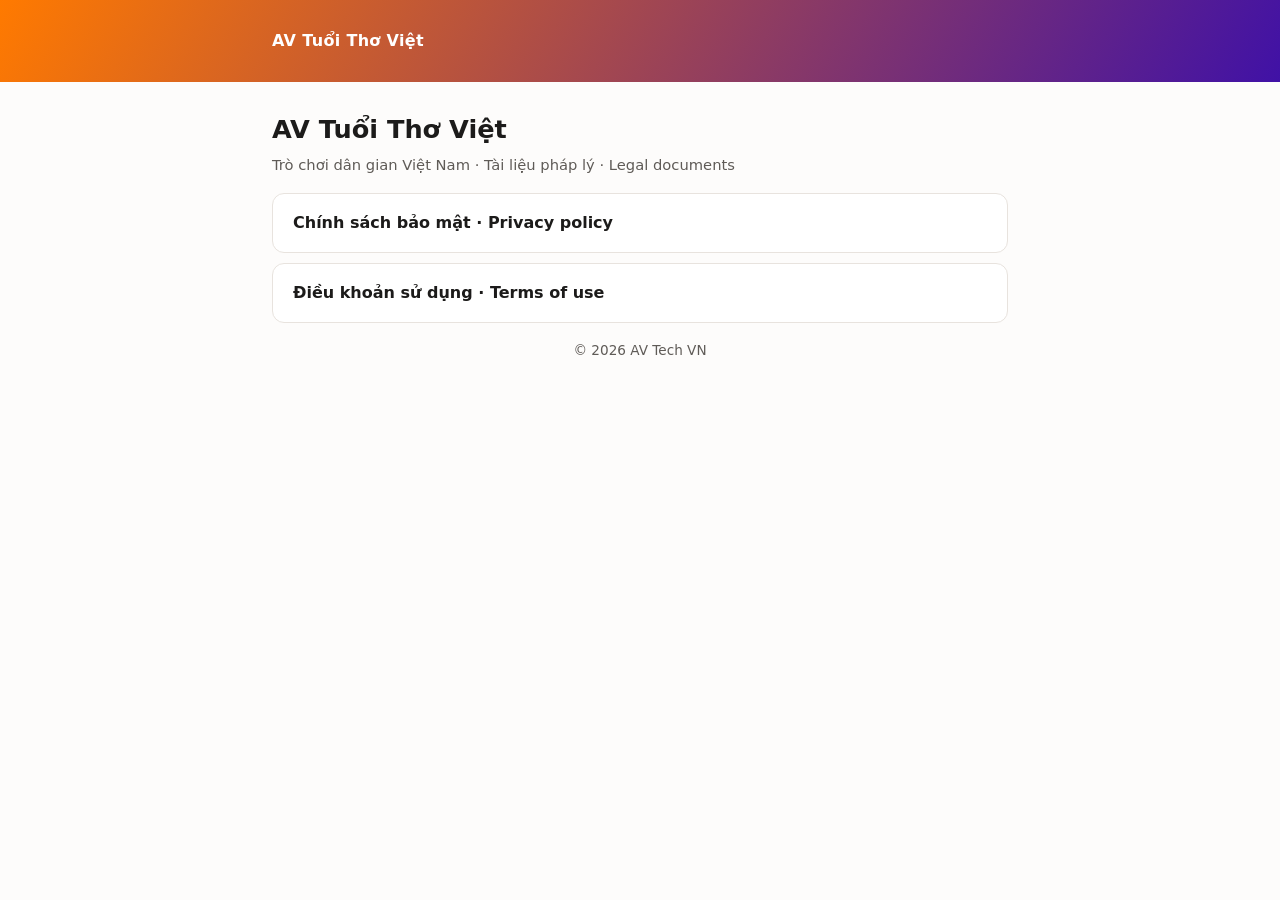
<file: index.html>
<!doctype html>
<html lang="vi">
<head>
<meta charset="utf-8">
<meta name="viewport" content="width=device-width, initial-scale=1">
<title>AV Tuổi Thơ Việt · Legal</title>
<link rel="stylesheet" href="style.css">
</head>
<body>
<div class="banner"><div class="inner">AV Tuổi Thơ Việt</div></div>
<div class="wrap">
<h1>AV Tuổi Thơ Việt</h1>
<p class="lead">Trò chơi dân gian Việt Nam · Tài liệu pháp lý · Legal documents</p>
<ul class="index">
<li><a href="privacy/">Chính sách bảo mật · Privacy policy</a></li>
<li><a href="terms/">Điều khoản sử dụng · Terms of use</a></li>
</ul>

<footer>© 2026 AV Tech VN</footer>
</div>
</body>
</html>
</file>
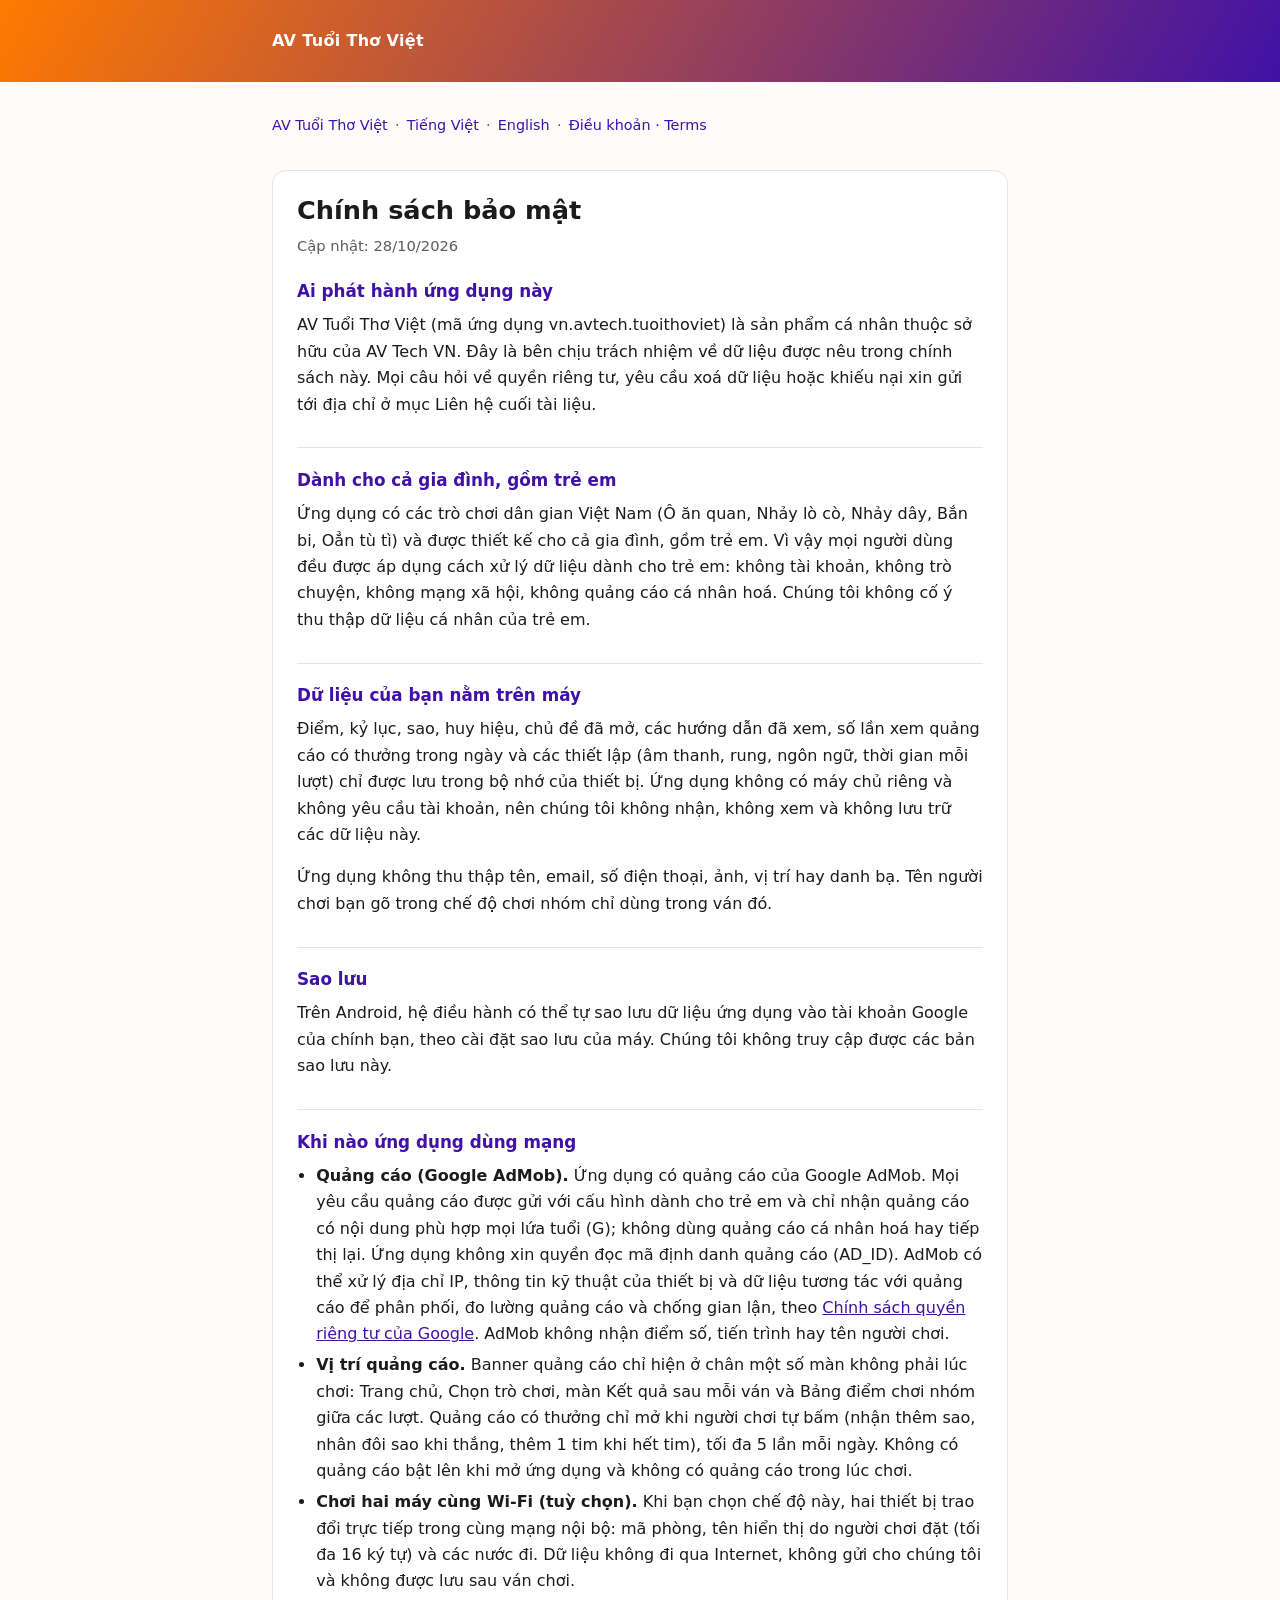
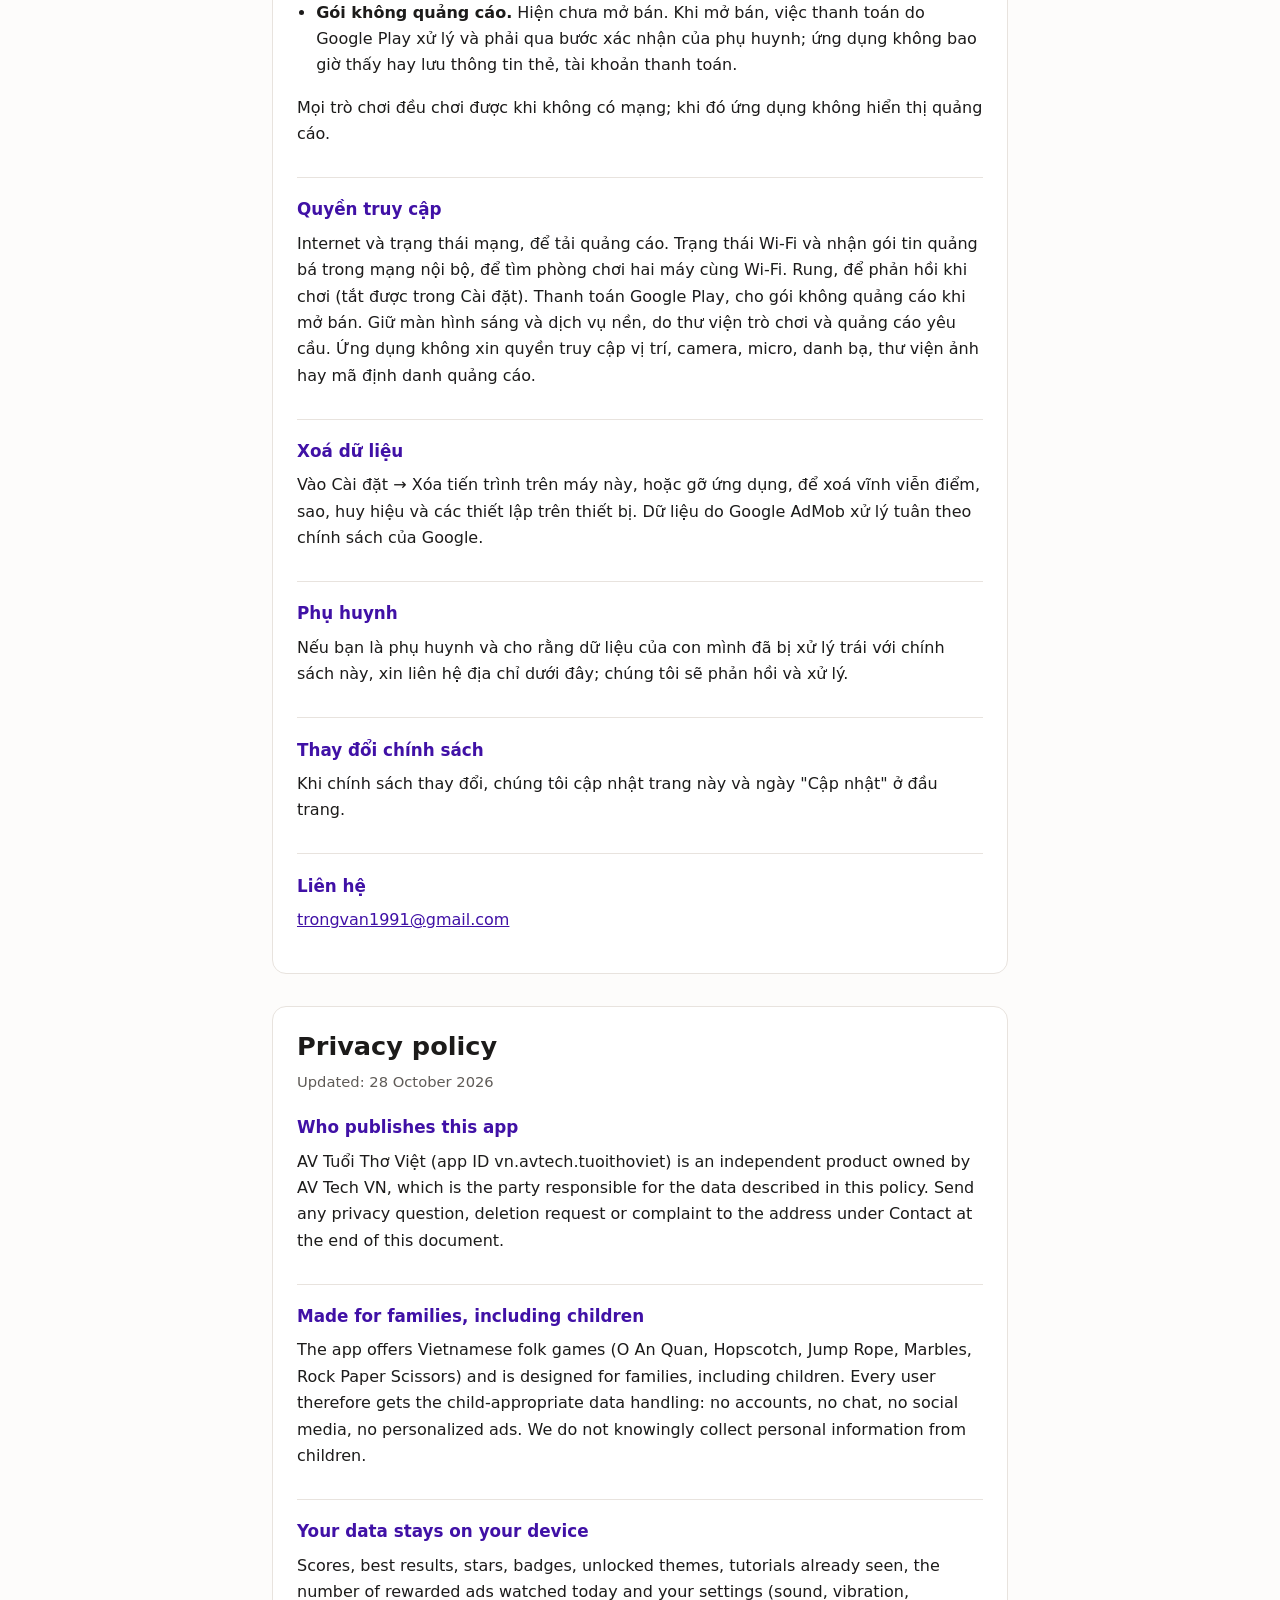
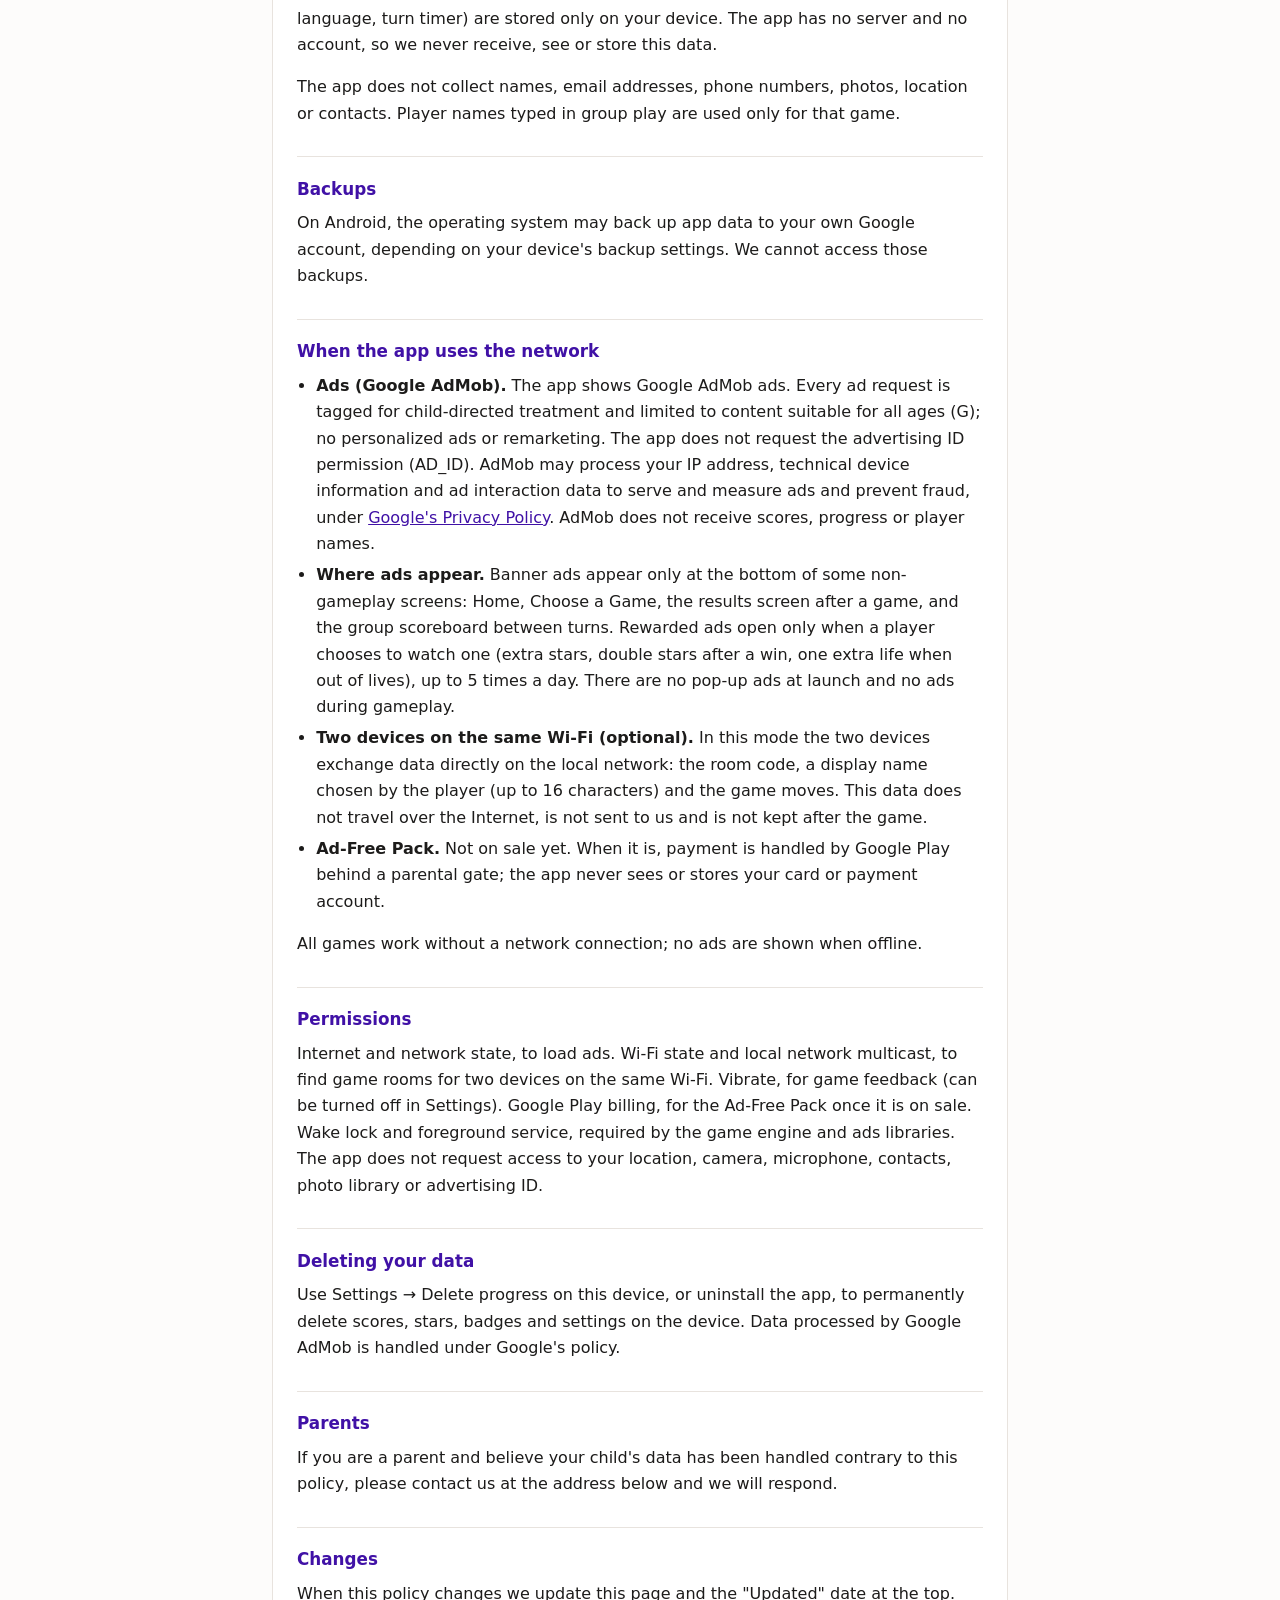
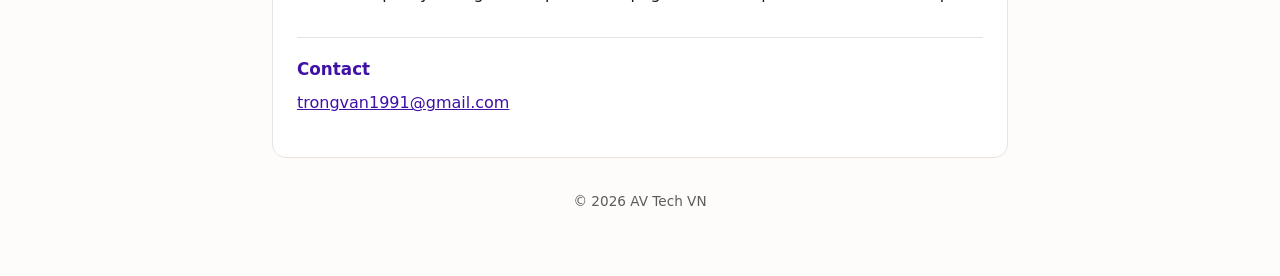
<file: privacy/index.html>
<!doctype html>
<html lang="vi">
<head>
<meta charset="utf-8">
<meta name="viewport" content="width=device-width, initial-scale=1">
<title>Chính sách bảo mật · AV Tuổi Thơ Việt</title>
<link rel="stylesheet" href="../style.css">
</head>
<body>
<div class="banner"><div class="inner">AV Tuổi Thơ Việt</div></div>
<div class="wrap">
<nav class="crumbs"><a href="../">AV Tuổi Thơ Việt</a><span>·</span><a href="#vi">Tiếng Việt</a><span>·</span><a href="#en">English</a><span>·</span><a href="../terms/">Điều khoản · Terms</a></nav>

<article id="vi" lang="vi">
<h1>Chính sách bảo mật</h1>
<p class="updated">Cập nhật: 28/10/2026</p>

<h2>Ai phát hành ứng dụng này</h2>
<p>AV Tuổi Thơ Việt (mã ứng dụng vn.avtech.tuoithoviet) là sản phẩm cá nhân thuộc sở hữu của AV Tech VN. Đây là bên chịu trách nhiệm về dữ liệu được nêu trong chính sách này. Mọi câu hỏi về quyền riêng tư, yêu cầu xoá dữ liệu hoặc khiếu nại xin gửi tới địa chỉ ở mục Liên hệ cuối tài liệu.</p>

<h2>Dành cho cả gia đình, gồm trẻ em</h2>
<p>Ứng dụng có các trò chơi dân gian Việt Nam (Ô ăn quan, Nhảy lò cò, Nhảy dây, Bắn bi, Oẳn tù tì) và được thiết kế cho cả gia đình, gồm trẻ em. Vì vậy mọi người dùng đều được áp dụng cách xử lý dữ liệu dành cho trẻ em: không tài khoản, không trò chuyện, không mạng xã hội, không quảng cáo cá nhân hoá. Chúng tôi không cố ý thu thập dữ liệu cá nhân của trẻ em.</p>

<h2>Dữ liệu của bạn nằm trên máy</h2>
<p>Điểm, kỷ lục, sao, huy hiệu, chủ đề đã mở, các hướng dẫn đã xem, số lần xem quảng cáo có thưởng trong ngày và các thiết lập (âm thanh, rung, ngôn ngữ, thời gian mỗi lượt) chỉ được lưu trong bộ nhớ của thiết bị. Ứng dụng không có máy chủ riêng và không yêu cầu tài khoản, nên chúng tôi không nhận, không xem và không lưu trữ các dữ liệu này.</p>
<p>Ứng dụng không thu thập tên, email, số điện thoại, ảnh, vị trí hay danh bạ. Tên người chơi bạn gõ trong chế độ chơi nhóm chỉ dùng trong ván đó.</p>

<h2>Sao lưu</h2>
<p>Trên Android, hệ điều hành có thể tự sao lưu dữ liệu ứng dụng vào tài khoản Google của chính bạn, theo cài đặt sao lưu của máy. Chúng tôi không truy cập được các bản sao lưu này.</p>

<h2>Khi nào ứng dụng dùng mạng</h2>
<ul class="plain">
<li><strong>Quảng cáo (Google AdMob).</strong> Ứng dụng có quảng cáo của Google AdMob. Mọi yêu cầu quảng cáo được gửi với cấu hình dành cho trẻ em và chỉ nhận quảng cáo có nội dung phù hợp mọi lứa tuổi (G); không dùng quảng cáo cá nhân hoá hay tiếp thị lại. Ứng dụng không xin quyền đọc mã định danh quảng cáo (AD_ID). AdMob có thể xử lý địa chỉ IP, thông tin kỹ thuật của thiết bị và dữ liệu tương tác với quảng cáo để phân phối, đo lường quảng cáo và chống gian lận, theo <a href="https://policies.google.com/privacy">Chính sách quyền riêng tư của Google</a>. AdMob không nhận điểm số, tiến trình hay tên người chơi.</li>
<li><strong>Vị trí quảng cáo.</strong> Banner quảng cáo chỉ hiện ở chân một số màn không phải lúc chơi: Trang chủ, Chọn trò chơi, màn Kết quả sau mỗi ván và Bảng điểm chơi nhóm giữa các lượt. Quảng cáo có thưởng chỉ mở khi người chơi tự bấm (nhận thêm sao, nhân đôi sao khi thắng, thêm 1 tim khi hết tim), tối đa 5 lần mỗi ngày. Không có quảng cáo bật lên khi mở ứng dụng và không có quảng cáo trong lúc chơi.</li>
<li><strong>Chơi hai máy cùng Wi-Fi (tuỳ chọn).</strong> Khi bạn chọn chế độ này, hai thiết bị trao đổi trực tiếp trong cùng mạng nội bộ: mã phòng, tên hiển thị do người chơi đặt (tối đa 16 ký tự) và các nước đi. Dữ liệu không đi qua Internet, không gửi cho chúng tôi và không được lưu sau ván chơi.</li>
<li><strong>Gói không quảng cáo.</strong> Hiện chưa mở bán. Khi mở bán, việc thanh toán do Google Play xử lý và phải qua bước xác nhận của phụ huynh; ứng dụng không bao giờ thấy hay lưu thông tin thẻ, tài khoản thanh toán.</li>
</ul>
<p>Mọi trò chơi đều chơi được khi không có mạng; khi đó ứng dụng không hiển thị quảng cáo.</p>

<h2>Quyền truy cập</h2>
<p>Internet và trạng thái mạng, để tải quảng cáo. Trạng thái Wi-Fi và nhận gói tin quảng bá trong mạng nội bộ, để tìm phòng chơi hai máy cùng Wi-Fi. Rung, để phản hồi khi chơi (tắt được trong Cài đặt). Thanh toán Google Play, cho gói không quảng cáo khi mở bán. Giữ màn hình sáng và dịch vụ nền, do thư viện trò chơi và quảng cáo yêu cầu. Ứng dụng không xin quyền truy cập vị trí, camera, micro, danh bạ, thư viện ảnh hay mã định danh quảng cáo.</p>

<h2>Xoá dữ liệu</h2>
<p>Vào Cài đặt → Xóa tiến trình trên máy này, hoặc gỡ ứng dụng, để xoá vĩnh viễn điểm, sao, huy hiệu và các thiết lập trên thiết bị. Dữ liệu do Google AdMob xử lý tuân theo chính sách của Google.</p>

<h2>Phụ huynh</h2>
<p>Nếu bạn là phụ huynh và cho rằng dữ liệu của con mình đã bị xử lý trái với chính sách này, xin liên hệ địa chỉ dưới đây; chúng tôi sẽ phản hồi và xử lý.</p>

<h2>Thay đổi chính sách</h2>
<p>Khi chính sách thay đổi, chúng tôi cập nhật trang này và ngày "Cập nhật" ở đầu trang.</p>

<h2>Liên hệ</h2>
<p><a href="mailto:trongvan1991@gmail.com">trongvan1991@gmail.com</a></p>
</article>

<article id="en" lang="en">
<h1>Privacy policy</h1>
<p class="updated">Updated: 28 October 2026</p>

<h2>Who publishes this app</h2>
<p>AV Tuổi Thơ Việt (app ID vn.avtech.tuoithoviet) is an independent product owned by AV Tech VN, which is the party responsible for the data described in this policy. Send any privacy question, deletion request or complaint to the address under Contact at the end of this document.</p>

<h2>Made for families, including children</h2>
<p>The app offers Vietnamese folk games (O An Quan, Hopscotch, Jump Rope, Marbles, Rock Paper Scissors) and is designed for families, including children. Every user therefore gets the child-appropriate data handling: no accounts, no chat, no social media, no personalized ads. We do not knowingly collect personal information from children.</p>

<h2>Your data stays on your device</h2>
<p>Scores, best results, stars, badges, unlocked themes, tutorials already seen, the number of rewarded ads watched today and your settings (sound, vibration, language, turn timer) are stored only on your device. The app has no server and no account, so we never receive, see or store this data.</p>
<p>The app does not collect names, email addresses, phone numbers, photos, location or contacts. Player names typed in group play are used only for that game.</p>

<h2>Backups</h2>
<p>On Android, the operating system may back up app data to your own Google account, depending on your device's backup settings. We cannot access those backups.</p>

<h2>When the app uses the network</h2>
<ul class="plain">
<li><strong>Ads (Google AdMob).</strong> The app shows Google AdMob ads. Every ad request is tagged for child-directed treatment and limited to content suitable for all ages (G); no personalized ads or remarketing. The app does not request the advertising ID permission (AD_ID). AdMob may process your IP address, technical device information and ad interaction data to serve and measure ads and prevent fraud, under <a href="https://policies.google.com/privacy">Google's Privacy Policy</a>. AdMob does not receive scores, progress or player names.</li>
<li><strong>Where ads appear.</strong> Banner ads appear only at the bottom of some non-gameplay screens: Home, Choose a Game, the results screen after a game, and the group scoreboard between turns. Rewarded ads open only when a player chooses to watch one (extra stars, double stars after a win, one extra life when out of lives), up to 5 times a day. There are no pop-up ads at launch and no ads during gameplay.</li>
<li><strong>Two devices on the same Wi-Fi (optional).</strong> In this mode the two devices exchange data directly on the local network: the room code, a display name chosen by the player (up to 16 characters) and the game moves. This data does not travel over the Internet, is not sent to us and is not kept after the game.</li>
<li><strong>Ad-Free Pack.</strong> Not on sale yet. When it is, payment is handled by Google Play behind a parental gate; the app never sees or stores your card or payment account.</li>
</ul>
<p>All games work without a network connection; no ads are shown when offline.</p>

<h2>Permissions</h2>
<p>Internet and network state, to load ads. Wi-Fi state and local network multicast, to find game rooms for two devices on the same Wi-Fi. Vibrate, for game feedback (can be turned off in Settings). Google Play billing, for the Ad-Free Pack once it is on sale. Wake lock and foreground service, required by the game engine and ads libraries. The app does not request access to your location, camera, microphone, contacts, photo library or advertising ID.</p>

<h2>Deleting your data</h2>
<p>Use Settings → Delete progress on this device, or uninstall the app, to permanently delete scores, stars, badges and settings on the device. Data processed by Google AdMob is handled under Google's policy.</p>

<h2>Parents</h2>
<p>If you are a parent and believe your child's data has been handled contrary to this policy, please contact us at the address below and we will respond.</p>

<h2>Changes</h2>
<p>When this policy changes we update this page and the "Updated" date at the top.</p>

<h2>Contact</h2>
<p><a href="mailto:trongvan1991@gmail.com">trongvan1991@gmail.com</a></p>
</article>

<footer>© 2026 AV Tech VN</footer>
</div>
</body>
</html>
</file>
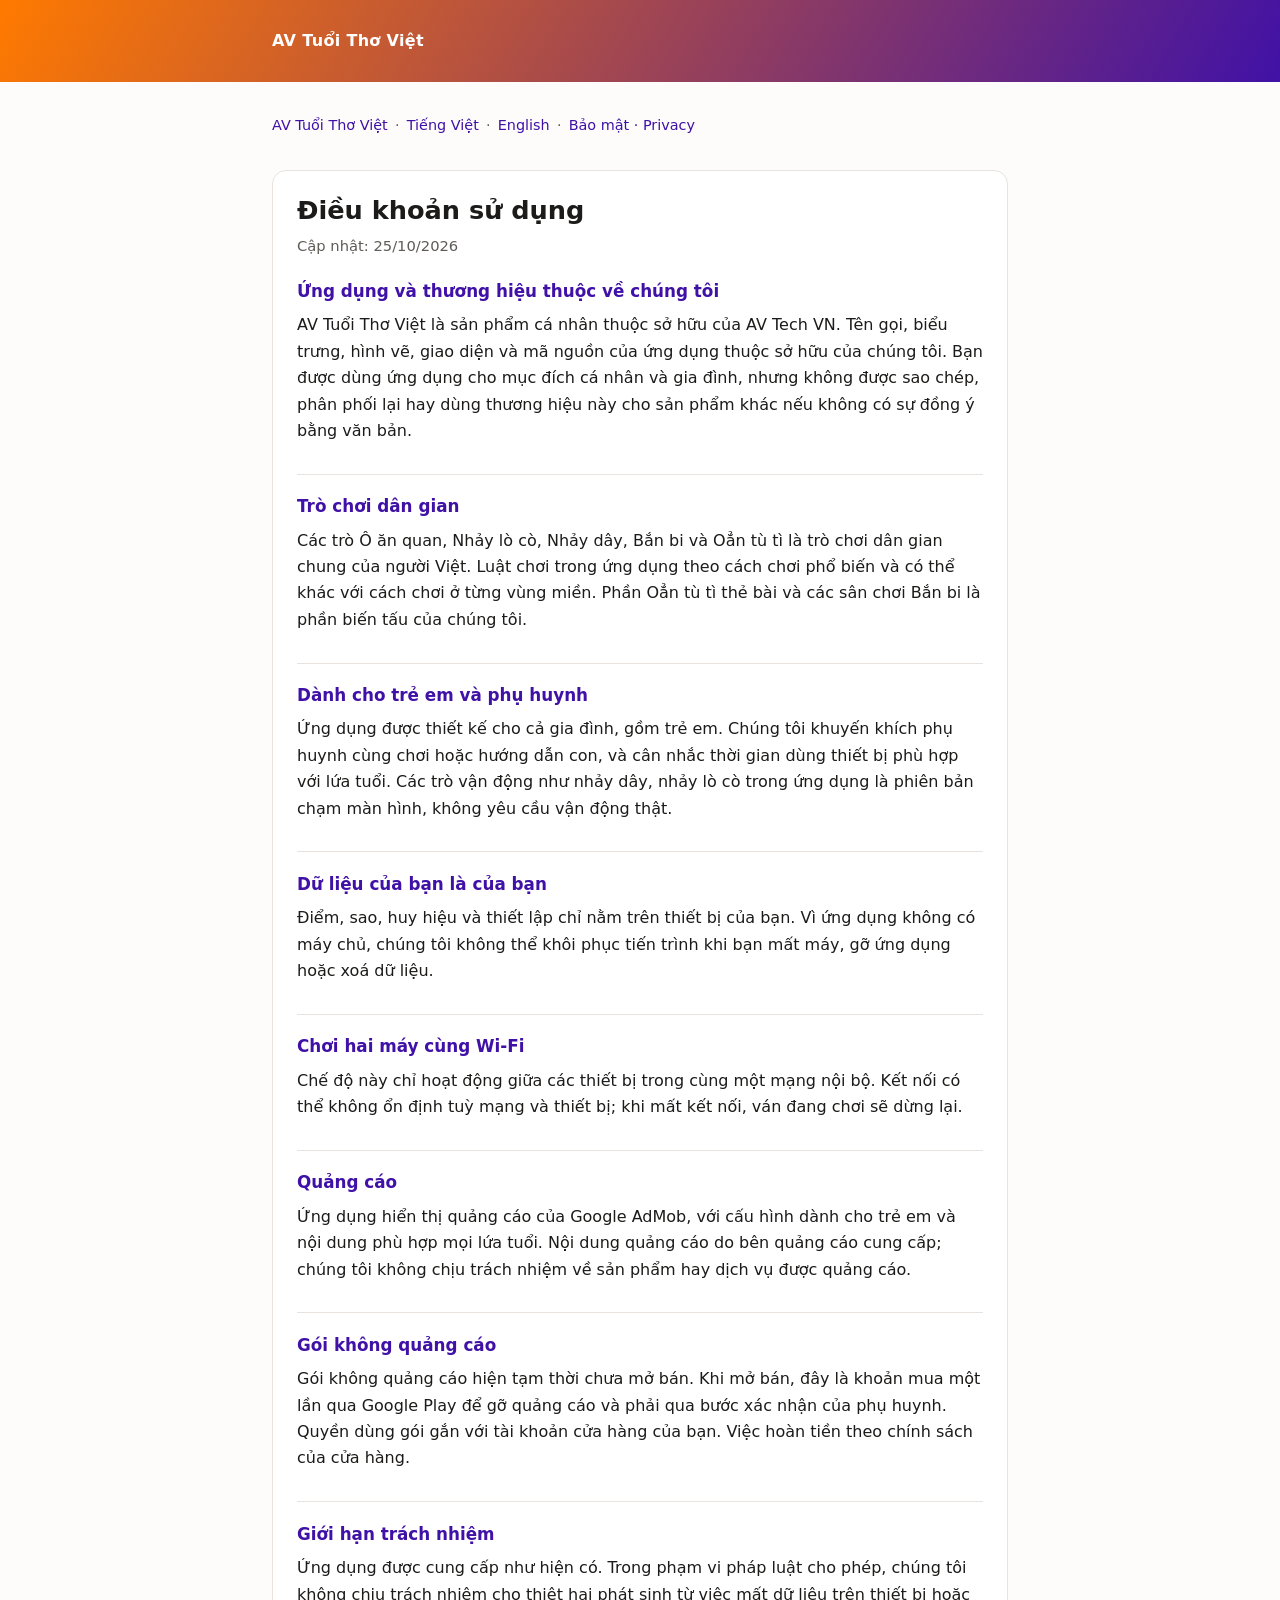
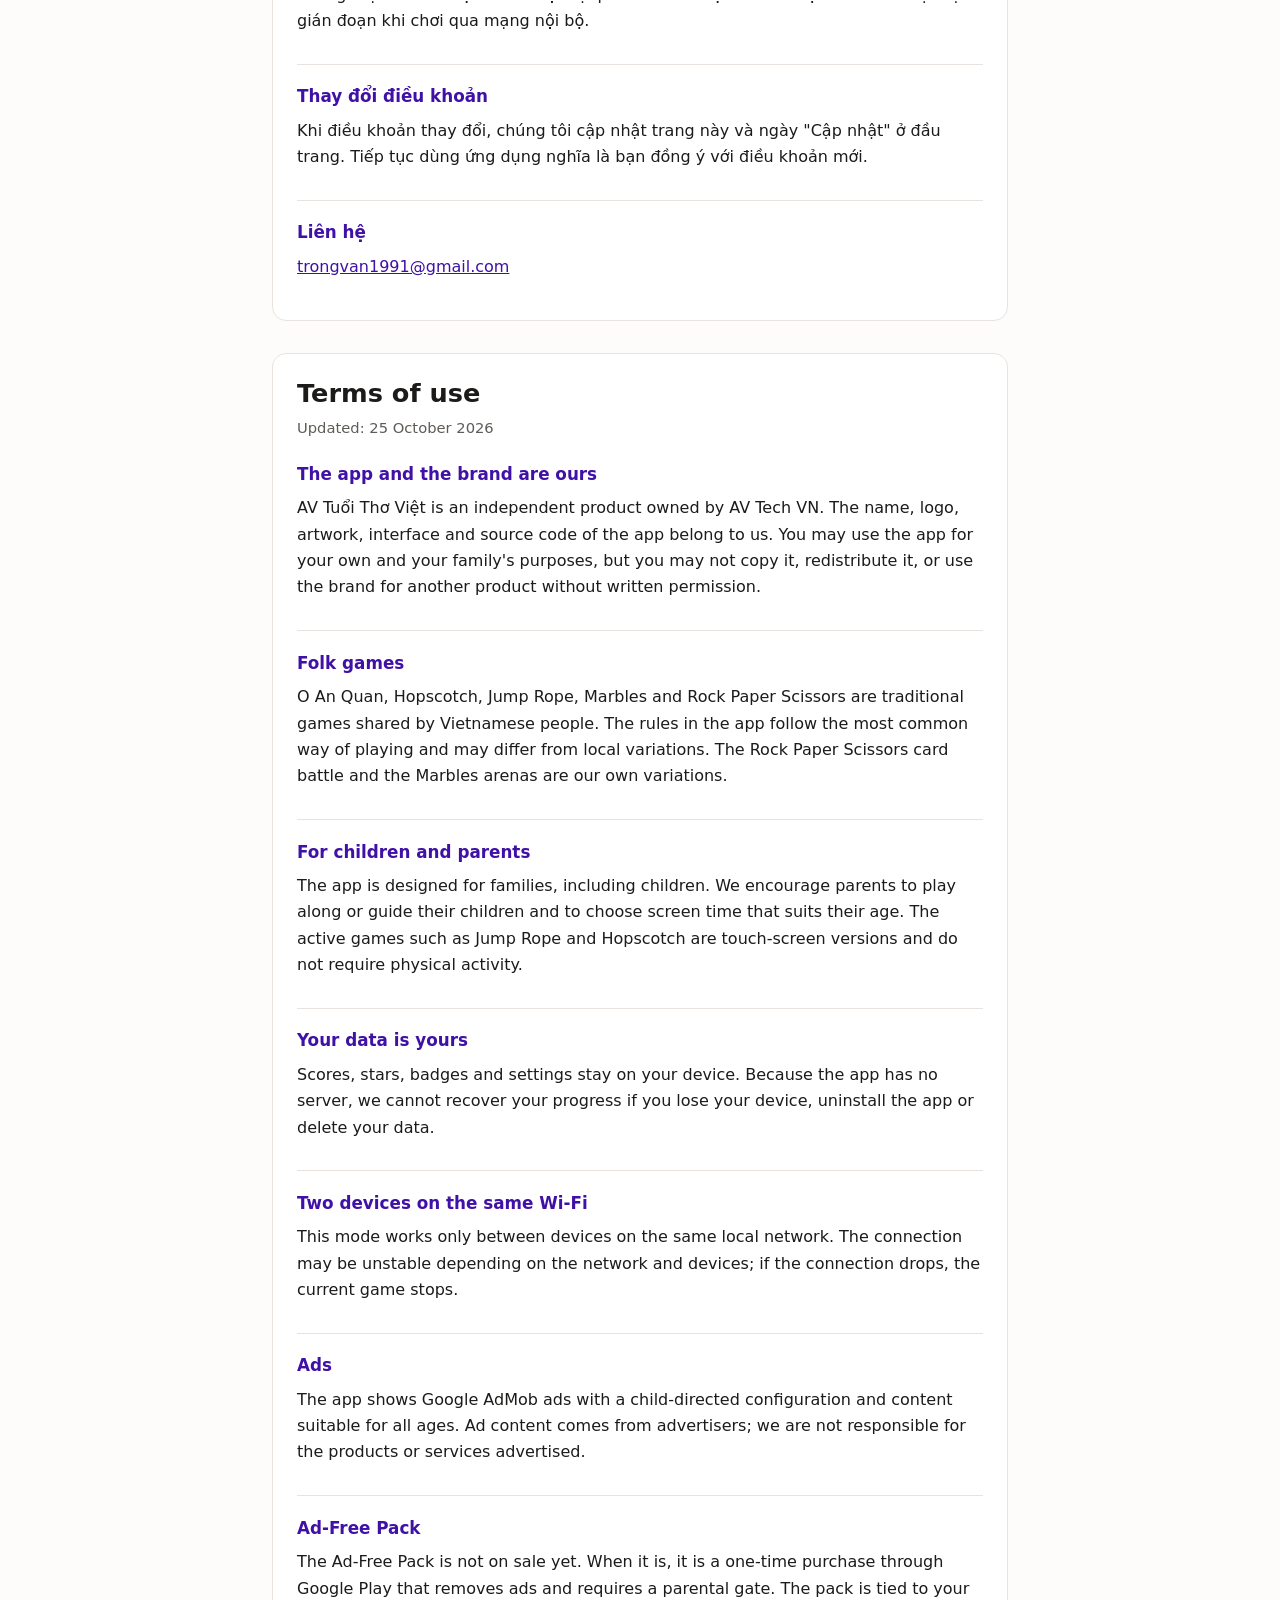
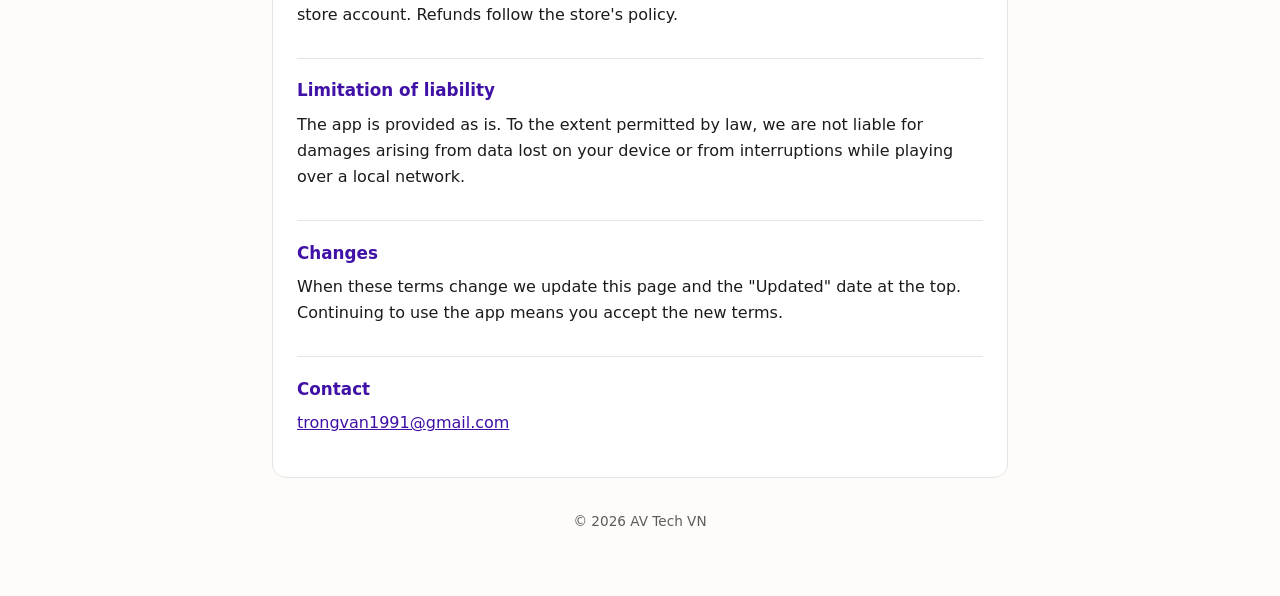
<file: terms/index.html>
<!doctype html>
<html lang="vi">
<head>
<meta charset="utf-8">
<meta name="viewport" content="width=device-width, initial-scale=1">
<title>Điều khoản sử dụng · AV Tuổi Thơ Việt</title>
<link rel="stylesheet" href="../style.css">
</head>
<body>
<div class="banner"><div class="inner">AV Tuổi Thơ Việt</div></div>
<div class="wrap">
<nav class="crumbs"><a href="../">AV Tuổi Thơ Việt</a><span>·</span><a href="#vi">Tiếng Việt</a><span>·</span><a href="#en">English</a><span>·</span><a href="../privacy/">Bảo mật · Privacy</a></nav>

<article id="vi" lang="vi">
<h1>Điều khoản sử dụng</h1>
<p class="updated">Cập nhật: 25/10/2026</p>

<h2>Ứng dụng và thương hiệu thuộc về chúng tôi</h2>
<p>AV Tuổi Thơ Việt là sản phẩm cá nhân thuộc sở hữu của AV Tech VN. Tên gọi, biểu trưng, hình vẽ, giao diện và mã nguồn của ứng dụng thuộc sở hữu của chúng tôi. Bạn được dùng ứng dụng cho mục đích cá nhân và gia đình, nhưng không được sao chép, phân phối lại hay dùng thương hiệu này cho sản phẩm khác nếu không có sự đồng ý bằng văn bản.</p>

<h2>Trò chơi dân gian</h2>
<p>Các trò Ô ăn quan, Nhảy lò cò, Nhảy dây, Bắn bi và Oẳn tù tì là trò chơi dân gian chung của người Việt. Luật chơi trong ứng dụng theo cách chơi phổ biến và có thể khác với cách chơi ở từng vùng miền. Phần Oẳn tù tì thẻ bài và các sân chơi Bắn bi là phần biến tấu của chúng tôi.</p>

<h2>Dành cho trẻ em và phụ huynh</h2>
<p>Ứng dụng được thiết kế cho cả gia đình, gồm trẻ em. Chúng tôi khuyến khích phụ huynh cùng chơi hoặc hướng dẫn con, và cân nhắc thời gian dùng thiết bị phù hợp với lứa tuổi. Các trò vận động như nhảy dây, nhảy lò cò trong ứng dụng là phiên bản chạm màn hình, không yêu cầu vận động thật.</p>

<h2>Dữ liệu của bạn là của bạn</h2>
<p>Điểm, sao, huy hiệu và thiết lập chỉ nằm trên thiết bị của bạn. Vì ứng dụng không có máy chủ, chúng tôi không thể khôi phục tiến trình khi bạn mất máy, gỡ ứng dụng hoặc xoá dữ liệu.</p>

<h2>Chơi hai máy cùng Wi-Fi</h2>
<p>Chế độ này chỉ hoạt động giữa các thiết bị trong cùng một mạng nội bộ. Kết nối có thể không ổn định tuỳ mạng và thiết bị; khi mất kết nối, ván đang chơi sẽ dừng lại.</p>

<h2>Quảng cáo</h2>
<p>Ứng dụng hiển thị quảng cáo của Google AdMob, với cấu hình dành cho trẻ em và nội dung phù hợp mọi lứa tuổi. Nội dung quảng cáo do bên quảng cáo cung cấp; chúng tôi không chịu trách nhiệm về sản phẩm hay dịch vụ được quảng cáo.</p>

<h2>Gói không quảng cáo</h2>
<p>Gói không quảng cáo hiện tạm thời chưa mở bán. Khi mở bán, đây là khoản mua một lần qua Google Play để gỡ quảng cáo và phải qua bước xác nhận của phụ huynh. Quyền dùng gói gắn với tài khoản cửa hàng của bạn. Việc hoàn tiền theo chính sách của cửa hàng.</p>

<h2>Giới hạn trách nhiệm</h2>
<p>Ứng dụng được cung cấp như hiện có. Trong phạm vi pháp luật cho phép, chúng tôi không chịu trách nhiệm cho thiệt hại phát sinh từ việc mất dữ liệu trên thiết bị hoặc gián đoạn khi chơi qua mạng nội bộ.</p>

<h2>Thay đổi điều khoản</h2>
<p>Khi điều khoản thay đổi, chúng tôi cập nhật trang này và ngày "Cập nhật" ở đầu trang. Tiếp tục dùng ứng dụng nghĩa là bạn đồng ý với điều khoản mới.</p>

<h2>Liên hệ</h2>
<p><a href="mailto:trongvan1991@gmail.com">trongvan1991@gmail.com</a></p>
</article>

<article id="en" lang="en">
<h1>Terms of use</h1>
<p class="updated">Updated: 25 October 2026</p>

<h2>The app and the brand are ours</h2>
<p>AV Tuổi Thơ Việt is an independent product owned by AV Tech VN. The name, logo, artwork, interface and source code of the app belong to us. You may use the app for your own and your family's purposes, but you may not copy it, redistribute it, or use the brand for another product without written permission.</p>

<h2>Folk games</h2>
<p>O An Quan, Hopscotch, Jump Rope, Marbles and Rock Paper Scissors are traditional games shared by Vietnamese people. The rules in the app follow the most common way of playing and may differ from local variations. The Rock Paper Scissors card battle and the Marbles arenas are our own variations.</p>

<h2>For children and parents</h2>
<p>The app is designed for families, including children. We encourage parents to play along or guide their children and to choose screen time that suits their age. The active games such as Jump Rope and Hopscotch are touch-screen versions and do not require physical activity.</p>

<h2>Your data is yours</h2>
<p>Scores, stars, badges and settings stay on your device. Because the app has no server, we cannot recover your progress if you lose your device, uninstall the app or delete your data.</p>

<h2>Two devices on the same Wi-Fi</h2>
<p>This mode works only between devices on the same local network. The connection may be unstable depending on the network and devices; if the connection drops, the current game stops.</p>

<h2>Ads</h2>
<p>The app shows Google AdMob ads with a child-directed configuration and content suitable for all ages. Ad content comes from advertisers; we are not responsible for the products or services advertised.</p>

<h2>Ad-Free Pack</h2>
<p>The Ad-Free Pack is not on sale yet. When it is, it is a one-time purchase through Google Play that removes ads and requires a parental gate. The pack is tied to your store account. Refunds follow the store's policy.</p>

<h2>Limitation of liability</h2>
<p>The app is provided as is. To the extent permitted by law, we are not liable for damages arising from data lost on your device or from interruptions while playing over a local network.</p>

<h2>Changes</h2>
<p>When these terms change we update this page and the "Updated" date at the top. Continuing to use the app means you accept the new terms.</p>

<h2>Contact</h2>
<p><a href="mailto:trongvan1991@gmail.com">trongvan1991@gmail.com</a></p>
</article>

<footer>© 2026 AV Tech VN</footer>
</div>
</body>
</html>
</file>
<file: style.css>
:root {
  --bg: #fdfcfb;
  --surface: #ffffff;
  --text: #1c1b1a;
  --muted: #5f5b57;
  --rule: #e8e3de;
  --accent: #ff7a00;
  --accent-2: #4011a6;
}
@media (prefers-color-scheme: dark) {
  :root {
    --bg: #131211;
    --surface: #1c1b1a;
    --text: #eae6e2;
    --muted: #a8a29c;
    --rule: #33302d;
    --accent: #ffb060;
    --accent-2: #b9a2ff;
  }
}
* { box-sizing: border-box; }
body {
  margin: 0;
  padding: 0 16px 64px;
  background: var(--bg);
  color: var(--text);
  font: 16px/1.65 system-ui, -apple-system, "Segoe UI", Roboto, sans-serif;
}
.wrap { max-width: 46rem; margin: 0 auto; }
.banner {
  margin: 0 -16px 32px;
  padding: 28px 16px;
  background: linear-gradient(120deg, var(--accent), var(--accent-2));
  color: #fff;
  font-weight: 700;
  letter-spacing: .02em;
}
.banner .inner { max-width: 46rem; margin: 0 auto; }
.crumbs { font-size: .9rem; color: var(--muted); margin-bottom: 32px; }
.crumbs a { color: var(--accent-2); text-decoration: none; }
.crumbs a:hover { text-decoration: underline; }
.crumbs span { margin: 0 .5em; }
article {
  background: var(--surface);
  border: 1px solid var(--rule);
  border-radius: 14px;
  padding: 24px;
  margin-bottom: 32px;
}
h1 { font-size: 1.6rem; line-height: 1.25; margin: 0 0 .25em; }
h2 {
  font-size: 1.05rem;
  margin: 1.75em 0 .4em;
  padding-top: 1.1em;
  border-top: 1px solid var(--rule);
  color: var(--accent-2);
}
h2:first-of-type { border-top: 0; padding-top: 0; margin-top: 1.2em; }
p, ul.plain { margin: 0 0 1em; }
ul.plain { padding-left: 1.2em; }
ul.plain li { margin: .3em 0; }
a { color: var(--accent-2); }
.updated, .lead { color: var(--muted); font-size: .92rem; }
.index { list-style: none; padding: 0; }
.index li { margin: .6em 0; }
.index a {
  display: block;
  padding: 16px 20px;
  background: var(--surface);
  border: 1px solid var(--rule);
  border-radius: 12px;
  color: var(--text);
  text-decoration: none;
  font-weight: 600;
}
.index a:hover { border-color: var(--accent); }
footer { color: var(--muted); font-size: .85rem; text-align: center; }
</file>
